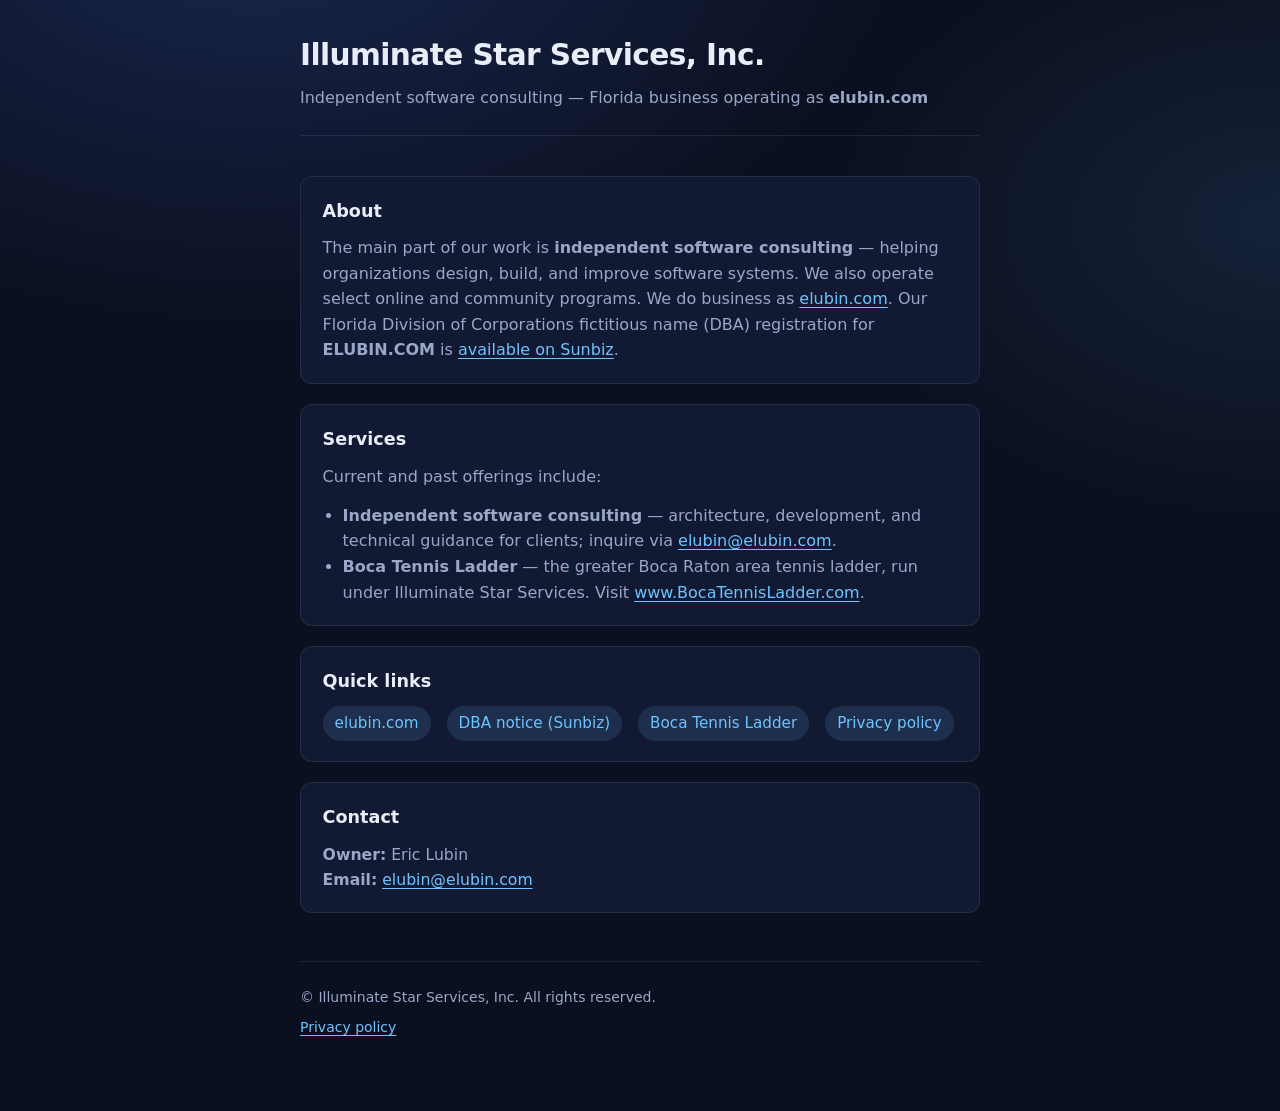
<file: index.html>
<!DOCTYPE html>
<html lang="en">
  <head>
    <meta charset="utf-8" />
    <meta name="viewport" content="width=device-width, initial-scale=1" />
    <meta
      name="description"
      content="Illuminate Star Services, Inc. — independent software consulting and related services, operating as elubin.com."
    />
    <title>Illuminate Star Services, Inc.</title>
    <link rel="stylesheet" href="css/styles.css" />
  </head>
  <body>
    <a class="skip-link" href="#main">Skip to content</a>
    <div class="wrap">
      <header>
        <h1 class="brand">Illuminate Star Services, Inc.</h1>
        <p class="tagline">
          Independent software consulting — Florida business operating as
          <strong>elubin.com</strong>
        </p>
      </header>

      <main id="main">
        <section class="card">
          <h2>About</h2>
          <p>
            The main part of our work is <strong>independent software consulting</strong>
            — helping organizations design, build, and improve software systems. We also
            operate select online and community programs. We do business as
            <a href="https://www.elubin.com" rel="noopener noreferrer">elubin.com</a>.
            Our Florida Division of Corporations fictitious name (DBA) registration for
            <strong>ELUBIN.COM</strong> is
            <a
              href="https://dos.sunbiz.org/scripts/ficidet.exe?action=DETREG&amp;docnum=G15000030099&amp;rdocnum=G11000050734"
              rel="noopener noreferrer"
              >available on Sunbiz</a
            >.
          </p>
        </section>

        <section class="card services">
          <h2>Services</h2>
          <p>Current and past offerings include:</p>
          <ul>
            <li>
              <strong>Independent software consulting</strong> — architecture, development,
              and technical guidance for clients; inquire via
              <a href="mailto:elubin@elubin.com">elubin@elubin.com</a>.
            </li>
            <li>
              <strong>Boca Tennis Ladder</strong> — the greater Boca Raton area tennis
              ladder, run under Illuminate Star Services. Visit
              <a href="https://www.BocaTennisLadder.com" rel="noopener noreferrer"
                >www.BocaTennisLadder.com</a
              >.
            </li>
          </ul>
        </section>

        <section class="card">
          <h2>Quick links</h2>
          <nav class="links" aria-label="External links">
            <a href="https://www.elubin.com" rel="noopener noreferrer">elubin.com</a>
            <a
              href="https://dos.sunbiz.org/scripts/ficidet.exe?action=DETREG&amp;docnum=G15000030099&amp;rdocnum=G11000050734"
              rel="noopener noreferrer"
              >DBA notice (Sunbiz)</a
            >
            <a href="https://www.BocaTennisLadder.com" rel="noopener noreferrer"
              >Boca Tennis Ladder</a
            >
            <a href="privacy.html">Privacy policy</a>
          </nav>
        </section>

        <section class="card contact">
          <h2>Contact</h2>
          <p>
            <strong>Owner:</strong> Eric Lubin<br />
            <strong>Email:</strong>
            <a href="mailto:elubin@elubin.com">elubin@elubin.com</a>
          </p>
        </section>
      </main>

      <footer>
        <p>&copy; Illuminate Star Services, Inc. All rights reserved.</p>
        <p>
          <a href="privacy.html">Privacy policy</a>
        </p>
      </footer>
    </div>
  </body>
</html>
</file>
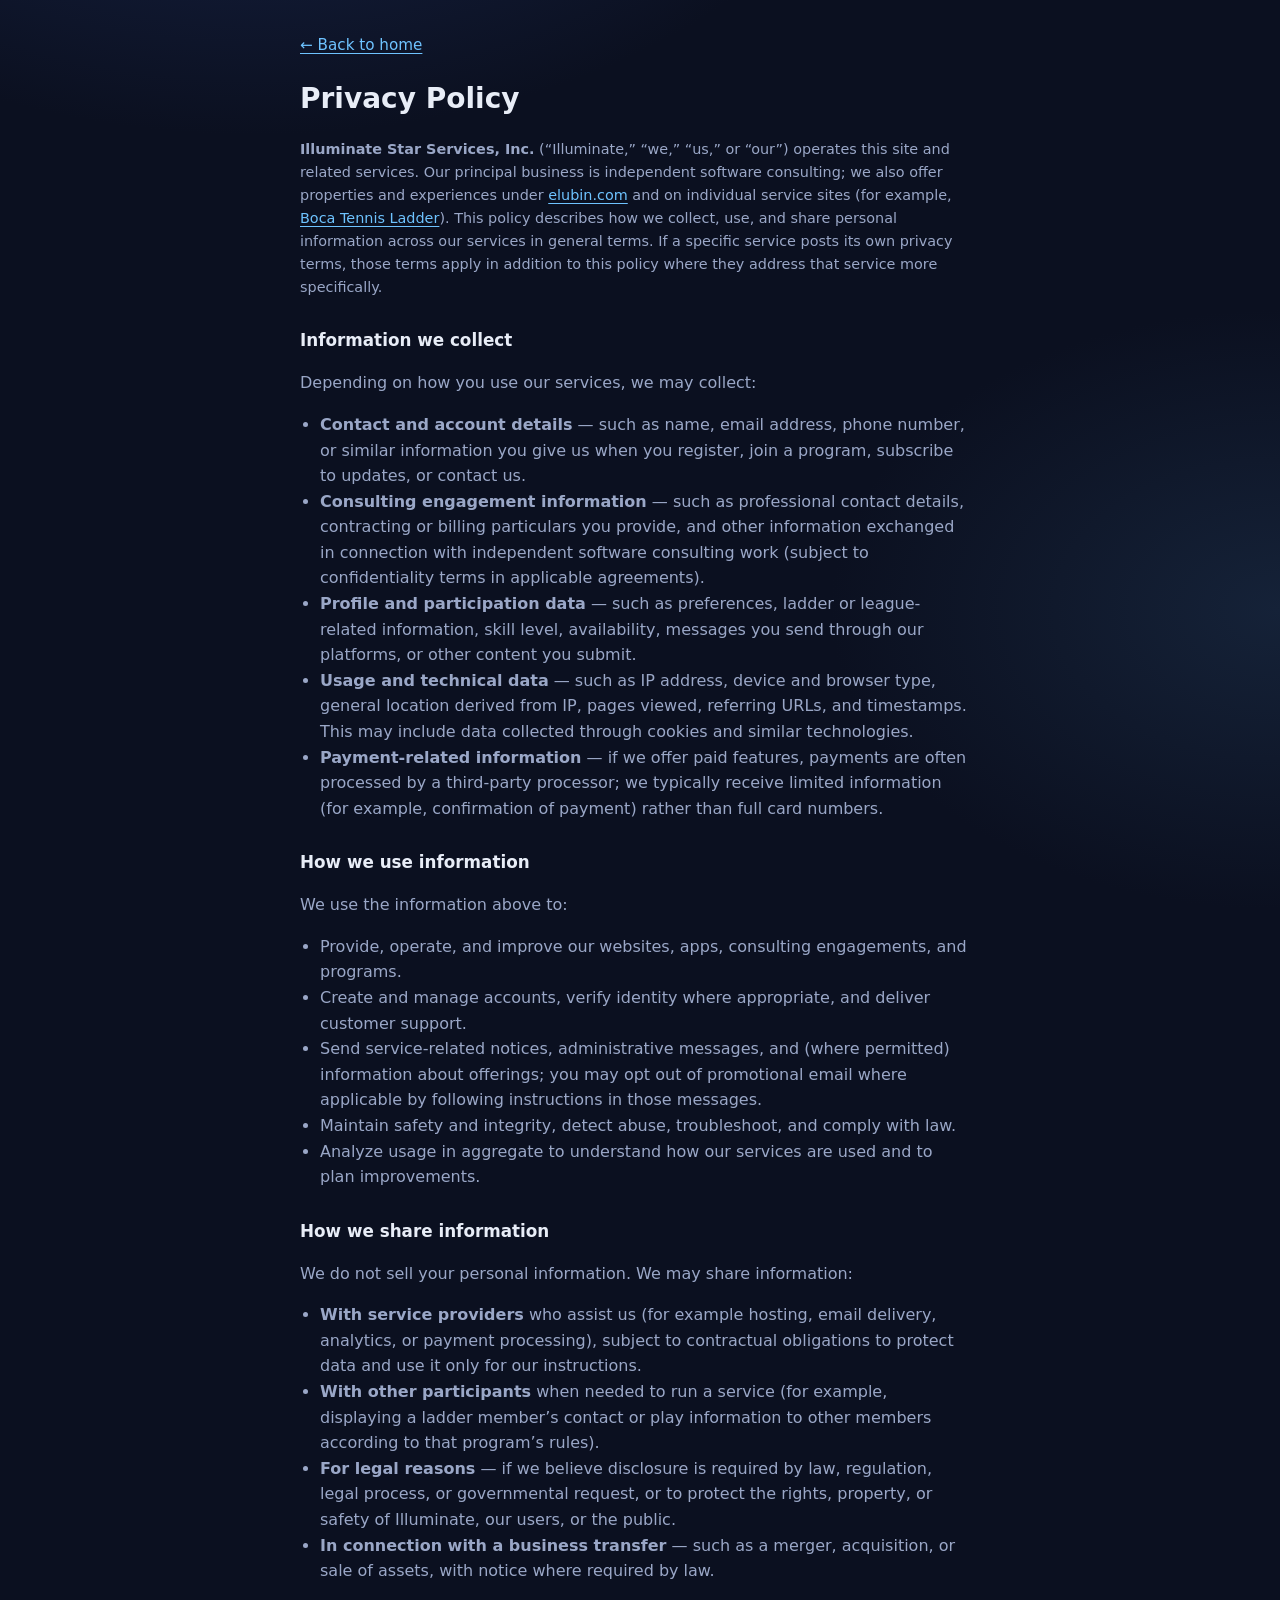
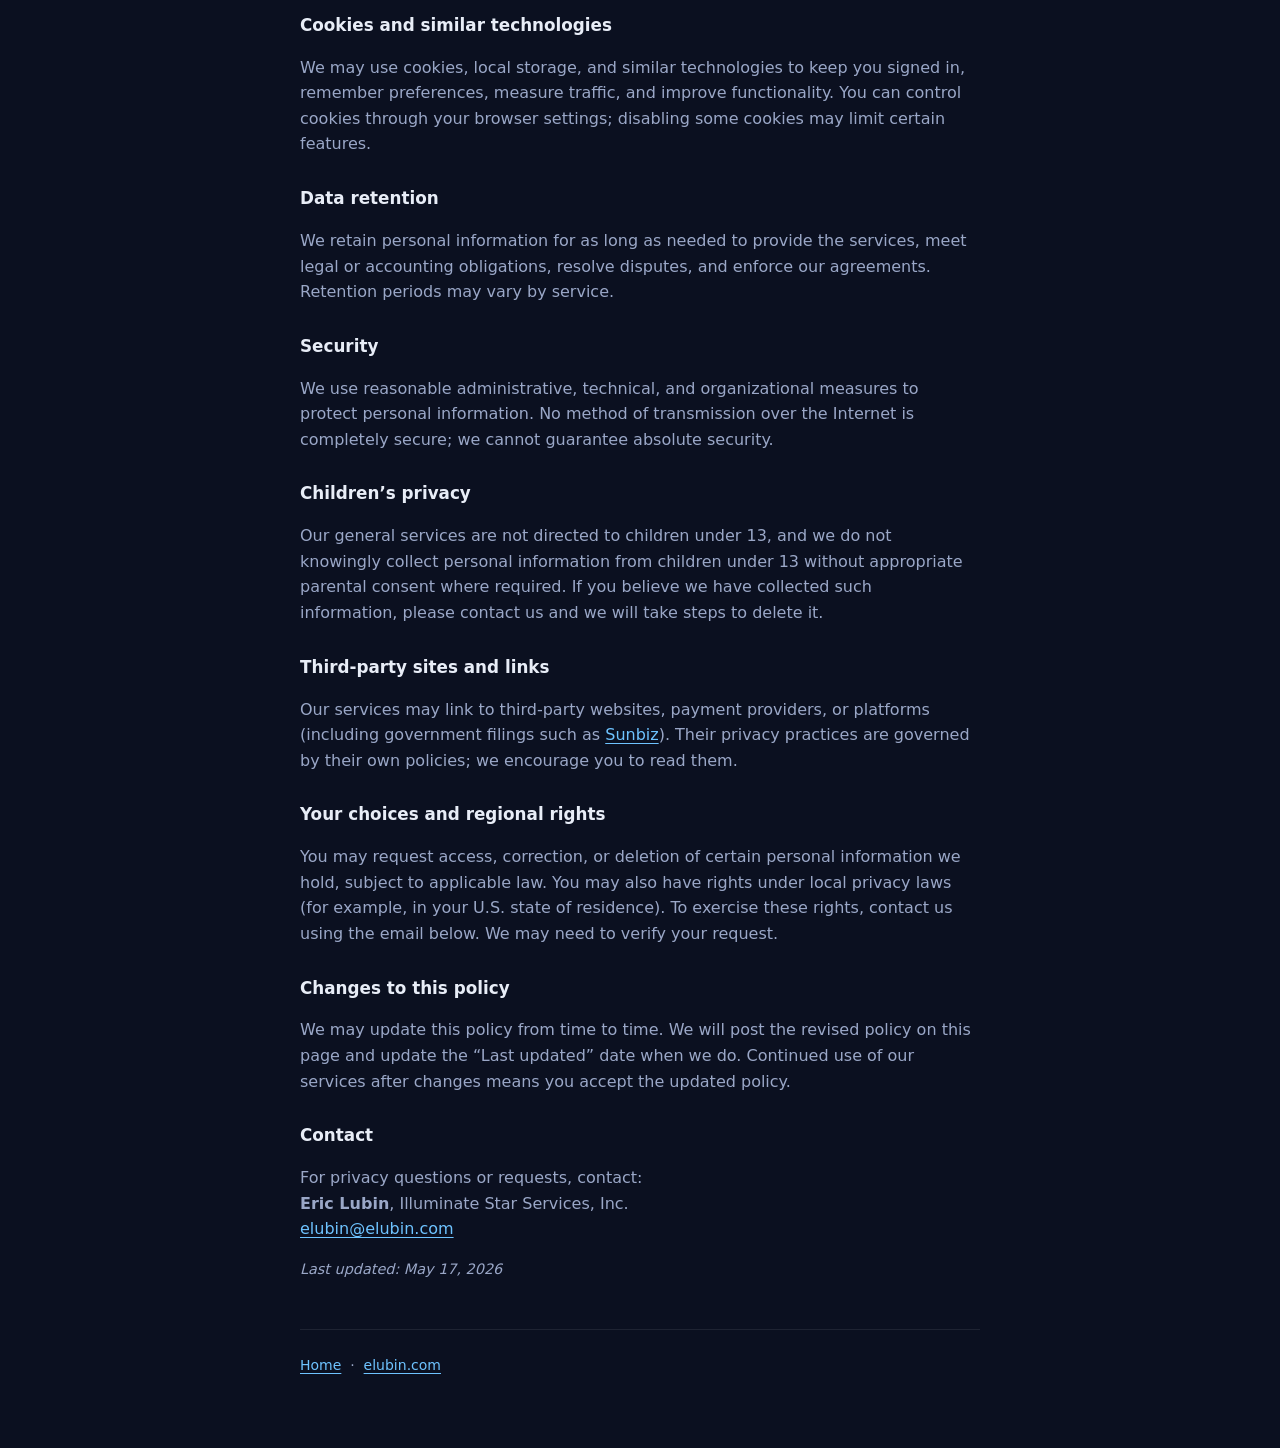
<file: privacy.html>
<!DOCTYPE html>
<html lang="en">
  <head>
    <meta charset="utf-8" />
    <meta name="viewport" content="width=device-width, initial-scale=1" />
    <meta
      name="description"
      content="Privacy policy for Illuminate Star Services, Inc. — software consulting, elubin.com, and related services."
    />
    <title>Privacy Policy — Illuminate Star Services</title>
    <link rel="stylesheet" href="css/styles.css" />
  </head>
  <body>
    <a class="skip-link" href="#main">Skip to content</a>
    <div class="wrap">
      <a class="nav-back" href="index.html">&larr; Back to home</a>

      <article class="privacy" id="main">
        <h1>Privacy Policy</h1>
        <p class="meta">
          <strong>Illuminate Star Services, Inc.</strong> (“Illuminate,” “we,” “us,” or “our”)
          operates this site and related services. Our principal business is independent
          software consulting; we also offer properties and experiences under
          <a href="https://www.elubin.com" rel="noopener noreferrer">elubin.com</a> and on
          individual service sites (for example,
          <a href="https://www.BocaTennisLadder.com" rel="noopener noreferrer"
            >Boca Tennis Ladder</a
          >). This policy describes how we collect, use, and share personal information
          across our services in general terms. If a specific service posts its own
          privacy terms, those terms apply in addition to this policy where they address
          that service more specifically.
        </p>

        <h2>Information we collect</h2>
        <p>Depending on how you use our services, we may collect:</p>
        <ul>
          <li>
            <strong>Contact and account details</strong> — such as name, email address,
            phone number, or similar information you give us when you register, join a
            program, subscribe to updates, or contact us.
          </li>
          <li>
            <strong>Consulting engagement information</strong> — such as professional
            contact details, contracting or billing particulars you provide, and other
            information exchanged in connection with independent software consulting
            work (subject to confidentiality terms in applicable agreements).
          </li>
          <li>
            <strong>Profile and participation data</strong> — such as preferences, ladder
            or league-related information, skill level, availability, messages you send
            through our platforms, or other content you submit.
          </li>
          <li>
            <strong>Usage and technical data</strong> — such as IP address, device and
            browser type, general location derived from IP, pages viewed, referring
            URLs, and timestamps. This may include data collected through cookies and
            similar technologies.
          </li>
          <li>
            <strong>Payment-related information</strong> — if we offer paid features,
            payments are often processed by a third-party processor; we typically
            receive limited information (for example, confirmation of payment) rather than
            full card numbers.
          </li>
        </ul>

        <h2>How we use information</h2>
        <p>We use the information above to:</p>
        <ul>
          <li>Provide, operate, and improve our websites, apps, consulting engagements, and
            programs.</li>
          <li>Create and manage accounts, verify identity where appropriate, and deliver
            customer support.</li>
          <li>Send service-related notices, administrative messages, and (where permitted)
            information about offerings; you may opt out of promotional email where
            applicable by following instructions in those messages.</li>
          <li>Maintain safety and integrity, detect abuse, troubleshoot, and comply with
            law.</li>
          <li>Analyze usage in aggregate to understand how our services are used and to
            plan improvements.</li>
        </ul>

        <h2>How we share information</h2>
        <p>We do not sell your personal information. We may share information:</p>
        <ul>
          <li>
            <strong>With service providers</strong> who assist us (for example hosting,
            email delivery, analytics, or payment processing), subject to contractual
            obligations to protect data and use it only for our instructions.
          </li>
          <li>
            <strong>With other participants</strong> when needed to run a service (for
            example, displaying a ladder member’s contact or play information to other
            members according to that program’s rules).
          </li>
          <li>
            <strong>For legal reasons</strong> — if we believe disclosure is required by
            law, regulation, legal process, or governmental request, or to protect the
            rights, property, or safety of Illuminate, our users, or the public.
          </li>
          <li>
            <strong>In connection with a business transfer</strong> — such as a merger,
            acquisition, or sale of assets, with notice where required by law.
          </li>
        </ul>

        <h2>Cookies and similar technologies</h2>
        <p>
          We may use cookies, local storage, and similar technologies to keep you signed
          in, remember preferences, measure traffic, and improve functionality. You can
          control cookies through your browser settings; disabling some cookies may limit
          certain features.
        </p>

        <h2>Data retention</h2>
        <p>
          We retain personal information for as long as needed to provide the services,
          meet legal or accounting obligations, resolve disputes, and enforce our
          agreements. Retention periods may vary by service.
        </p>

        <h2>Security</h2>
        <p>
          We use reasonable administrative, technical, and organizational measures to
          protect personal information. No method of transmission over the Internet is
          completely secure; we cannot guarantee absolute security.
        </p>

        <h2>Children’s privacy</h2>
        <p>
          Our general services are not directed to children under 13, and we do not
          knowingly collect personal information from children under 13 without
          appropriate parental consent where required. If you believe we have collected
          such information, please contact us and we will take steps to delete it.
        </p>

        <h2>Third-party sites and links</h2>
        <p>
          Our services may link to third-party websites, payment providers, or platforms
          (including government filings such as
          <a href="https://dos.sunbiz.org" rel="noopener noreferrer">Sunbiz</a>). Their
          privacy practices are governed by their own policies; we encourage you to read
          them.
        </p>

        <h2>Your choices and regional rights</h2>
        <p>
          You may request access, correction, or deletion of certain personal information
          we hold, subject to applicable law. You may also have rights under local
          privacy laws (for example, in your U.S. state of residence). To exercise these
          rights, contact us using the email below. We may need to verify your request.
        </p>

        <h2>Changes to this policy</h2>
        <p>
          We may update this policy from time to time. We will post the revised policy
          on this page and update the “Last updated” date when we do. Continued use of
          our services after changes means you accept the updated policy.
        </p>

        <h2>Contact</h2>
        <p>
          For privacy questions or requests, contact:<br />
          <strong>Eric Lubin</strong>, Illuminate Star Services, Inc.<br />
          <a href="mailto:elubin@elubin.com">elubin@elubin.com</a>
        </p>
        <p class="meta"><em>Last updated: May 17, 2026</em></p>
      </article>

      <footer>
        <p>
          <a href="index.html">Home</a>
          &nbsp;·&nbsp;
          <a href="https://www.elubin.com" rel="noopener noreferrer">elubin.com</a>
        </p>
      </footer>
    </div>
  </body>
</html>
</file>
<file: css/styles.css>
/* Illuminate Star Services — site styles */

:root {
  --bg: #0b1020;
  --bg-elevated: #121a33;
  --text: #e8edf7;
  --text-muted: #9aa7c7;
  --accent: #6ec3ff;
  --accent-soft: rgba(110, 195, 255, 0.12);
  --border: rgba(255, 255, 255, 0.08);
  --maxw: 42rem;
}

*,
*::before,
*::after {
  box-sizing: border-box;
}

html {
  font-size: 100%;
  -webkit-text-size-adjust: 100%;
}

body {
  margin: 0;
  min-height: 100vh;
  font-family: "Segoe UI", system-ui, -apple-system, sans-serif;
  line-height: 1.6;
  color: var(--text);
  background: radial-gradient(1200px 800px at 20% -10%, #1a2850 0%, transparent 55%),
    radial-gradient(900px 600px at 100% 20%, #152238 0%, transparent 50%),
    var(--bg);
}

a {
  color: var(--accent);
  text-decoration-thickness: 1px;
  text-underline-offset: 0.2em;
}

a:hover {
  text-decoration-thickness: 2px;
}

.skip-link {
  position: absolute;
  left: -9999px;
  top: auto;
  width: 1px;
  height: 1px;
  overflow: hidden;
}

.skip-link:focus {
  left: 1rem;
  top: 1rem;
  width: auto;
  height: auto;
  padding: 0.5rem 1rem;
  background: var(--bg-elevated);
  border: 1px solid var(--border);
  z-index: 100;
}

.wrap {
  max-width: calc(var(--maxw) + 3rem);
  margin: 0 auto;
  padding: 2rem 1.25rem 4rem;
}

header {
  margin-bottom: 2.5rem;
  padding-bottom: 1.5rem;
  border-bottom: 1px solid var(--border);
}

.brand {
  font-size: clamp(1.5rem, 4vw, 1.85rem);
  font-weight: 700;
  letter-spacing: -0.02em;
  margin: 0 0 0.35rem;
}

.tagline {
  margin: 0;
  color: var(--text-muted);
  font-size: 1rem;
}

main section {
  margin-bottom: 2rem;
}

main h2 {
  font-size: 1.1rem;
  font-weight: 600;
  margin: 0 0 0.65rem;
  color: var(--text);
}

main p {
  margin: 0 0 0.85rem;
  color: var(--text-muted);
}

main p:last-child {
  margin-bottom: 0;
}

.card {
  background: var(--bg-elevated);
  border: 1px solid var(--border);
  border-radius: 12px;
  padding: 1.25rem 1.35rem;
  margin-bottom: 1.25rem;
}

.card h2 {
  margin-top: 0;
}

.services ul {
  margin: 0.5rem 0 0;
  padding-left: 1.25rem;
  color: var(--text-muted);
}

.links {
  display: flex;
  flex-wrap: wrap;
  gap: 0.5rem 1rem;
}

.links a {
  display: inline-block;
  padding: 0.35rem 0.75rem;
  background: var(--accent-soft);
  border-radius: 999px;
  text-decoration: none;
  font-size: 0.95rem;
}

.links a:hover {
  text-decoration: underline;
}

.contact {
  font-size: 0.98rem;
}

footer {
  margin-top: 3rem;
  padding-top: 1.5rem;
  border-top: 1px solid var(--border);
  font-size: 0.875rem;
  color: var(--text-muted);
}

footer p {
  margin: 0 0 0.5rem;
}

/* Privacy page */
article.privacy {
  max-width: var(--maxw);
}

article.privacy h1 {
  font-size: clamp(1.4rem, 3.5vw, 1.75rem);
  margin: 0 0 1rem;
}

article.privacy h2 {
  font-size: 1.05rem;
  margin: 1.75rem 0 0.5rem;
}

article.privacy p,
article.privacy li {
  color: var(--text-muted);
}

article.privacy ul {
  margin: 0.5rem 0 1rem;
  padding-left: 1.25rem;
}

article.privacy .meta {
  font-size: 0.9rem;
  color: var(--text-muted);
  margin-bottom: 1.5rem;
}

.nav-back {
  display: inline-block;
  margin-bottom: 1.25rem;
  font-size: 0.95rem;
}
</file>
